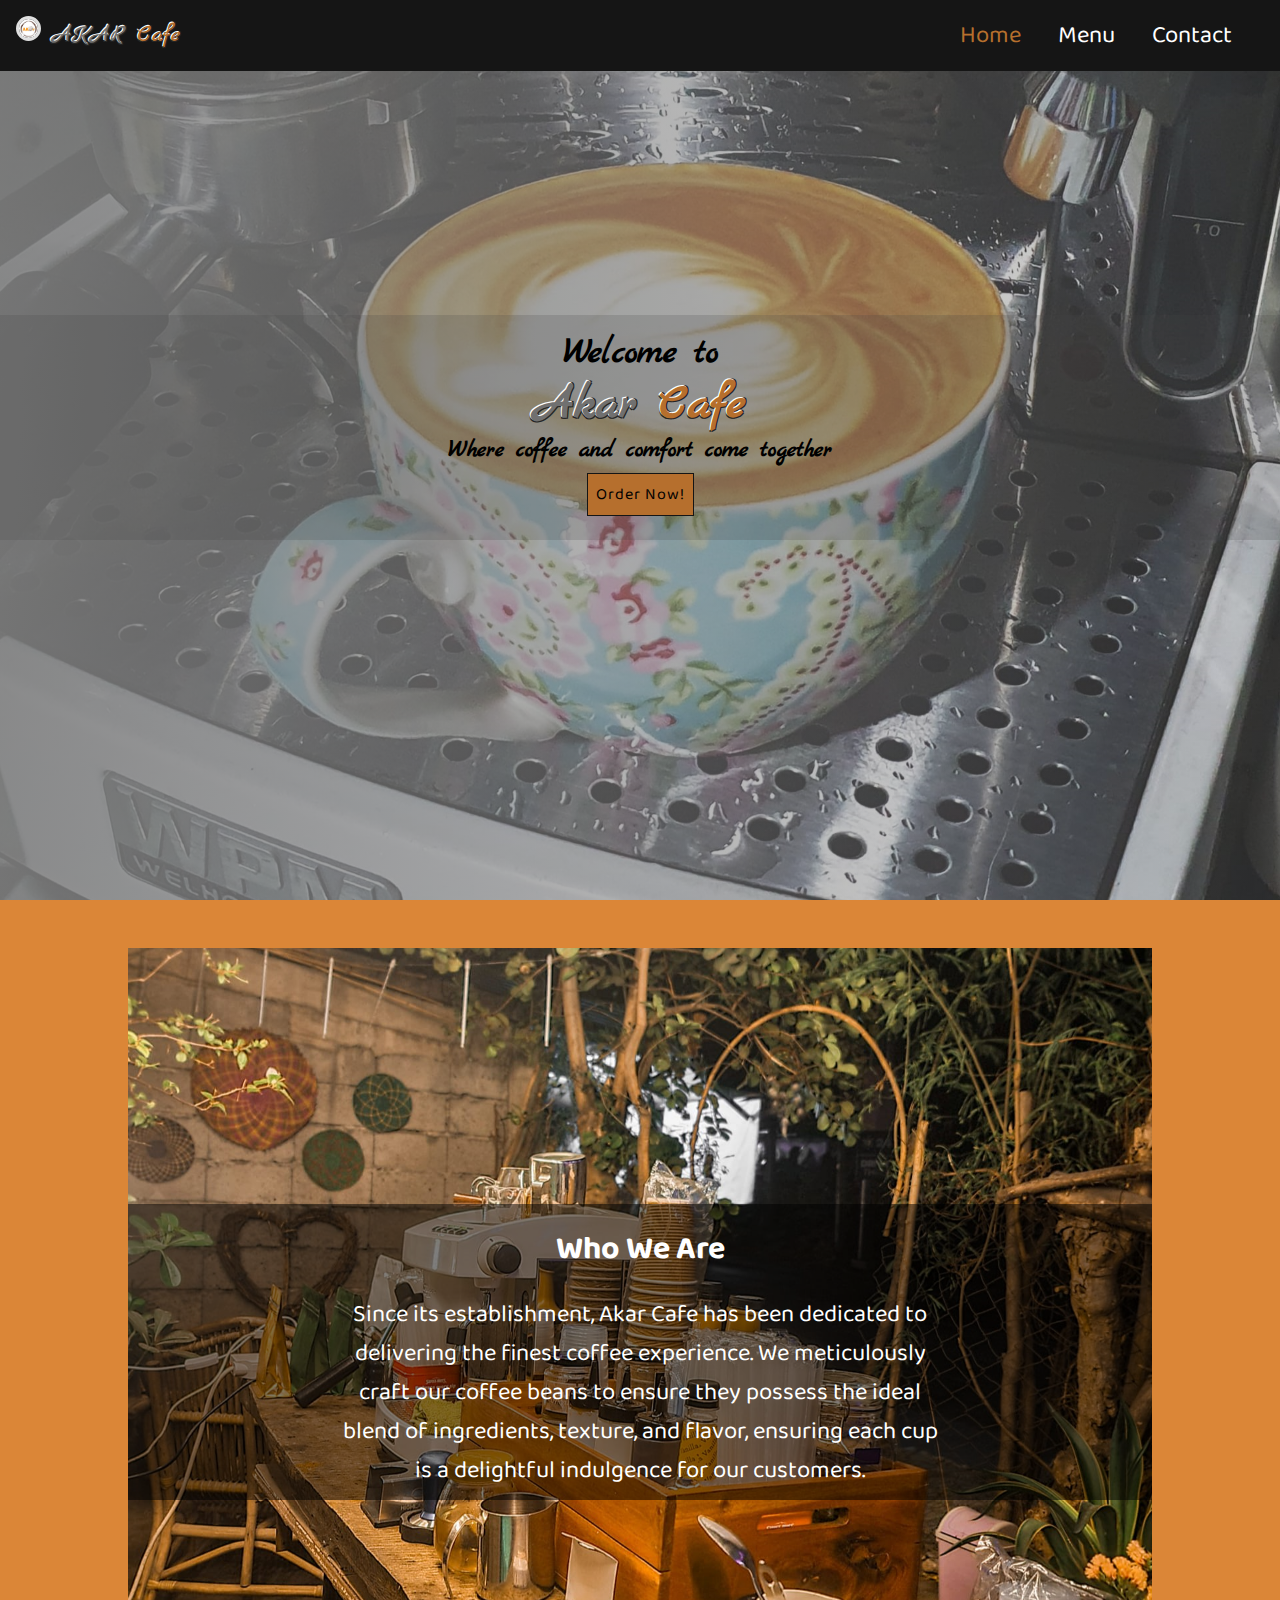
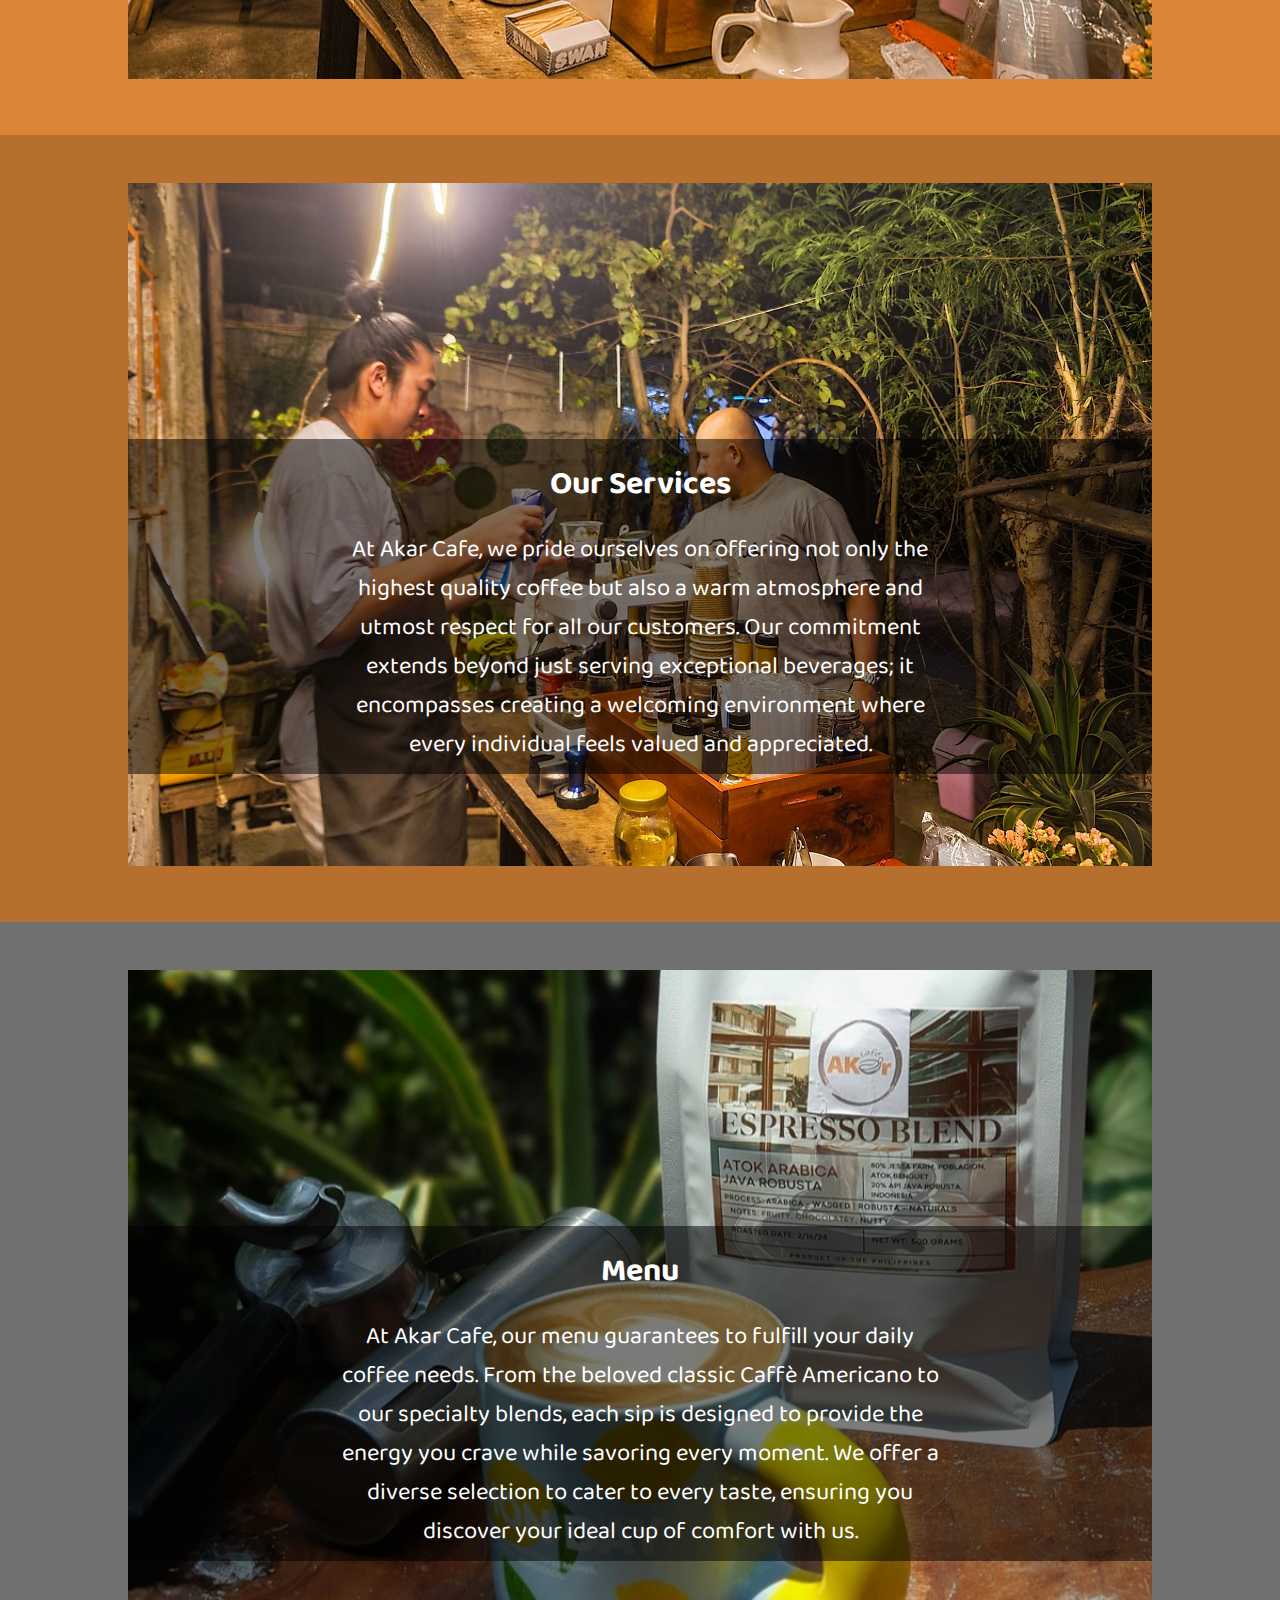
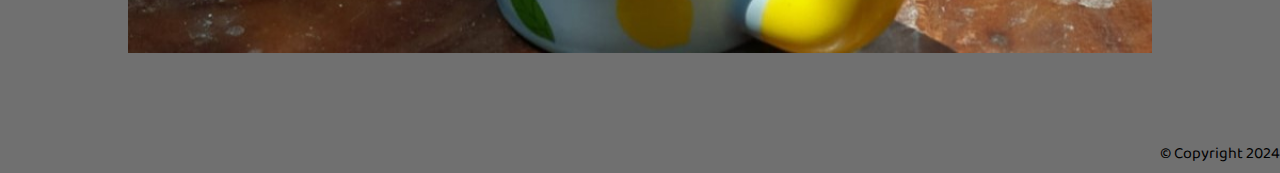
<file: AKARCAFE/index.html>
<!DOCTYPE html>
<html lang="en">
  <head>
    <meta charset="UTF-8" />
    <meta name="viewport" content="width=device-width, initial-scale=1.0" />
    <title>Akar Cafe - Home</title>
    <link rel="stylesheet" href="akar.css" />
    <link
      href="https://fonts.googleapis.com/css2?family=Baloo+2:wght@400;700&family=Marck+Script&display=swap"
      rel="stylesheet"
    />
    <link rel="icon" href="akar.css" />
  </head>
  <body>
    <header>
      <div class="second-header">
        <div class="menu-btn">
          <span class="menu-btn__burger"></span>
        </div>

        <nav class="nav">
          <ul class="menu-nav">
            <li class="menu-nav__item">
              <a href="akarcafe.html" class="logo menu-nav__link">
                <img src="img/akarlogo.jpg" />
                <span class="logo-first">AKAR</span>
                <span class="logo-last">Cafe</span>
              </a>
            </li>

            <li class="menu-nav__item active">
              <a href="akarcafe.html" class="menu-nav__link"> Home </a>
            </li>
            <li class="menu-nav__item">
              <a href="menu.html" class="menu-nav__link"> Menu </a>
            </li>

            <li class="menu-nav__item">
              <a href="contact.html" class="menu-nav__link"> Contact </a>
            </li>
          </ul>
        </nav>
      </div>
      
    </header>

    <main>
      <section class="home">
        <div class="pic-area">
          <div class="pic-area-text">
            <h2>Welcome to</h2>
            <h1 class="home__name">
              <span class="logo-first">Akar</span>
              <span class="logo-last">Cafe</span>
            </h1>
            <h3>Where coffee and comfort come together</h3>
            <a href="menu.html">
              <button class="btn-order">Order Now!</button>
            </a>
          </div>
        </div>
        <div class="main-area">
          <div class="section-area">
            <div class="section-A">
              <div class="box-text">
                <h1>Who We Are</h1>
                <p>
                    Since its establishment, Akar Cafe has been dedicated to delivering the finest coffee experience. We meticulously craft our coffee beans to ensure they possess the ideal blend of ingredients, texture, and flavor, ensuring each cup is a delightful indulgence for our customers.
                </p>
              </div>
              <div class="box-img">
                <img src="img/wwa.jpg" alt="Who We Are" />
              </div>
            </div>
          </div>
          <div class="section-area">
            <div class="section-B">
              <div class="box-text">
                <h1>Our Services</h1>
                <p>
                    At Akar Cafe, we pride ourselves on offering not only the highest quality coffee but also a warm atmosphere and utmost respect for all our customers. Our commitment extends beyond just serving exceptional beverages; it encompasses creating a welcoming environment where every individual feels valued and appreciated.
                </p>
              </div>
              <div class="box-img">
                <img src="img/service.jpg" alt="Services" />
              </div>
            </div>
          </div>
          <div class="section-area">
            <div class="section-C">
              <div class="box-text">
                <h1>Menu</h1>
                <p>
                    At Akar Cafe, our menu guarantees to fulfill your daily coffee needs. From the beloved classic Caffè Americano to our specialty blends, each sip is designed to provide the energy you crave while savoring every moment. We offer a diverse selection to cater to every taste, ensuring you discover your ideal cup of comfort with us.
                </p>
              </div>
              <div class="box-img">
                <img src="img/menu.jpg" alt="Menu" />
              </div>
            </div>
          </div>
        </div>
        <footer>
          <div class="icons">
            <a href="#!">
              <i class="fab fa-twitter"></i>
            </a>
            <a href="https://www.facebook.com/KikongKalikott">
              <i class="fab fa-facebook"></i>
            </a>
            <a href="#!">
              <i class="fab fa-instagram"></i>
            </a>
            <a href="#!">
              <i class="fab fa-snapchat-square"></i>
            </a>
          </div>
          <div class="copyright">&copy; Copyright 2024</div>
        </footer>
      </section>
    </main>
  </body>
</html>
</file>
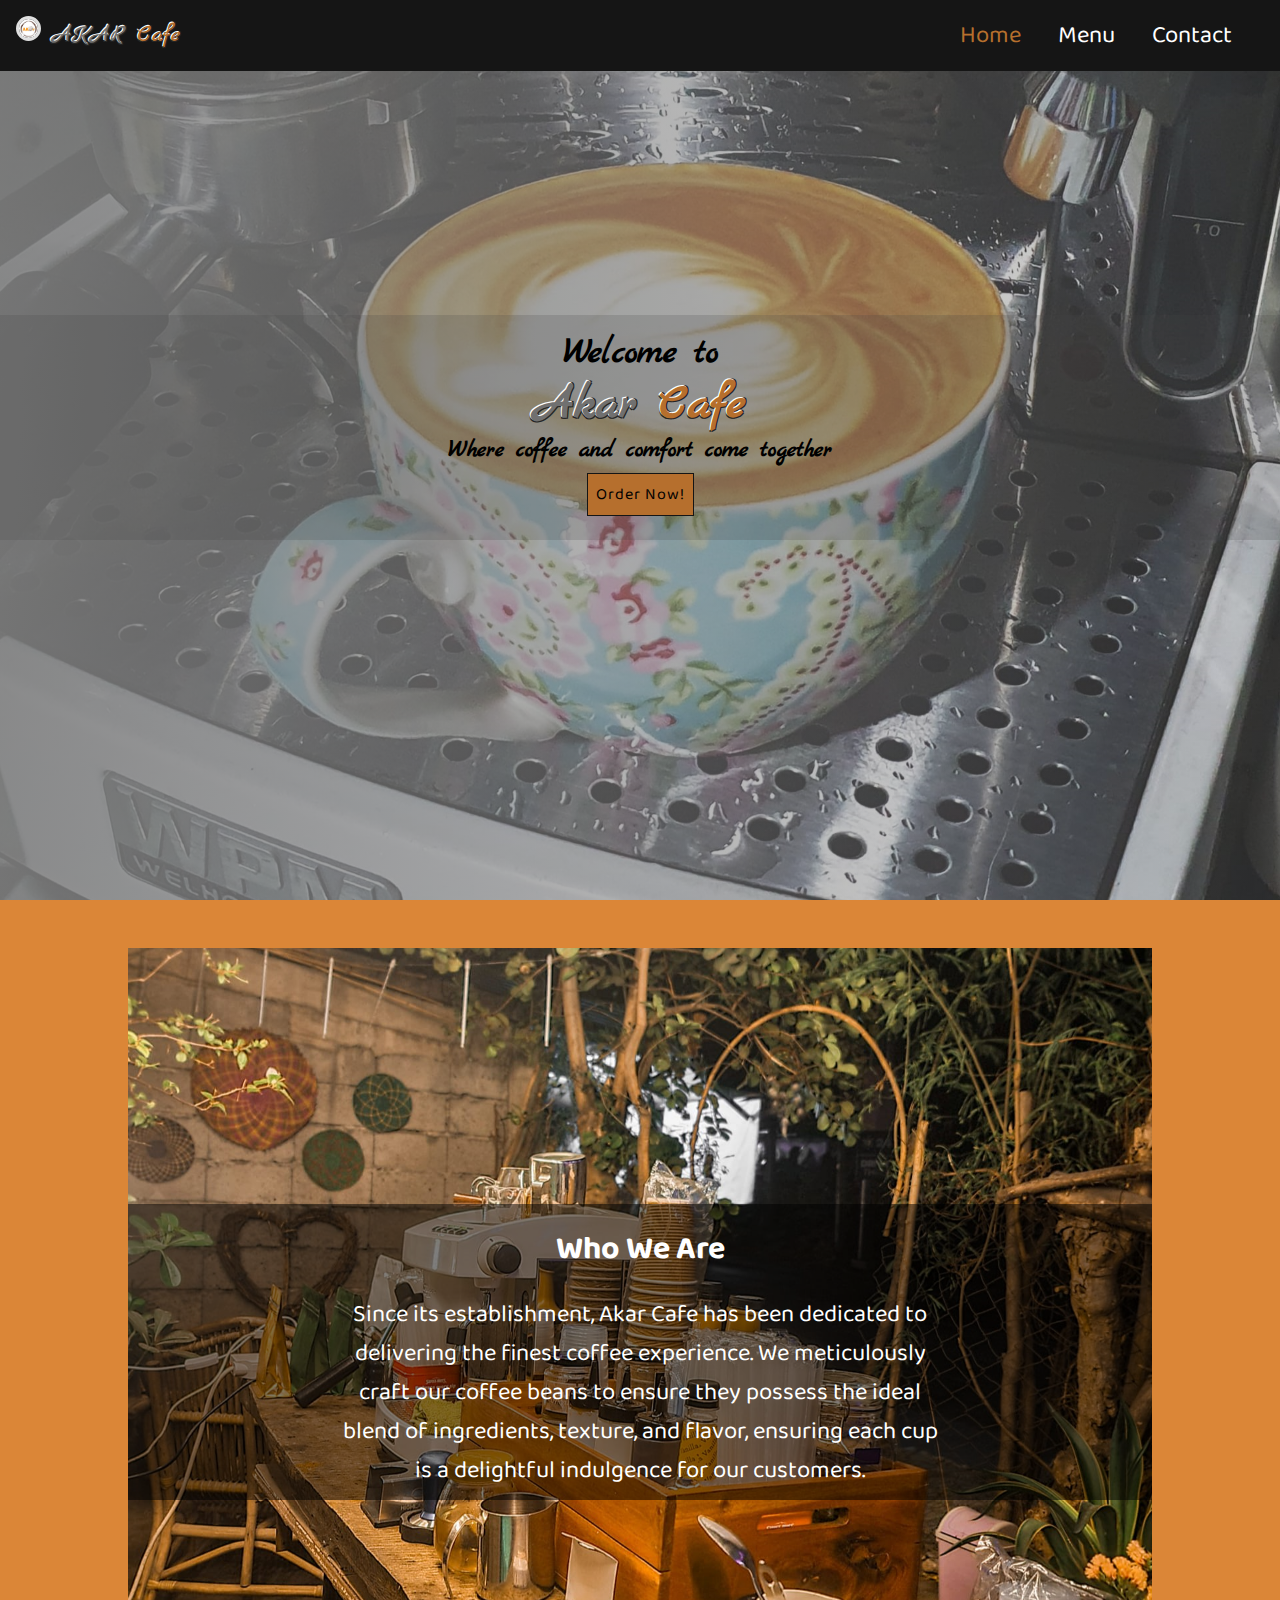
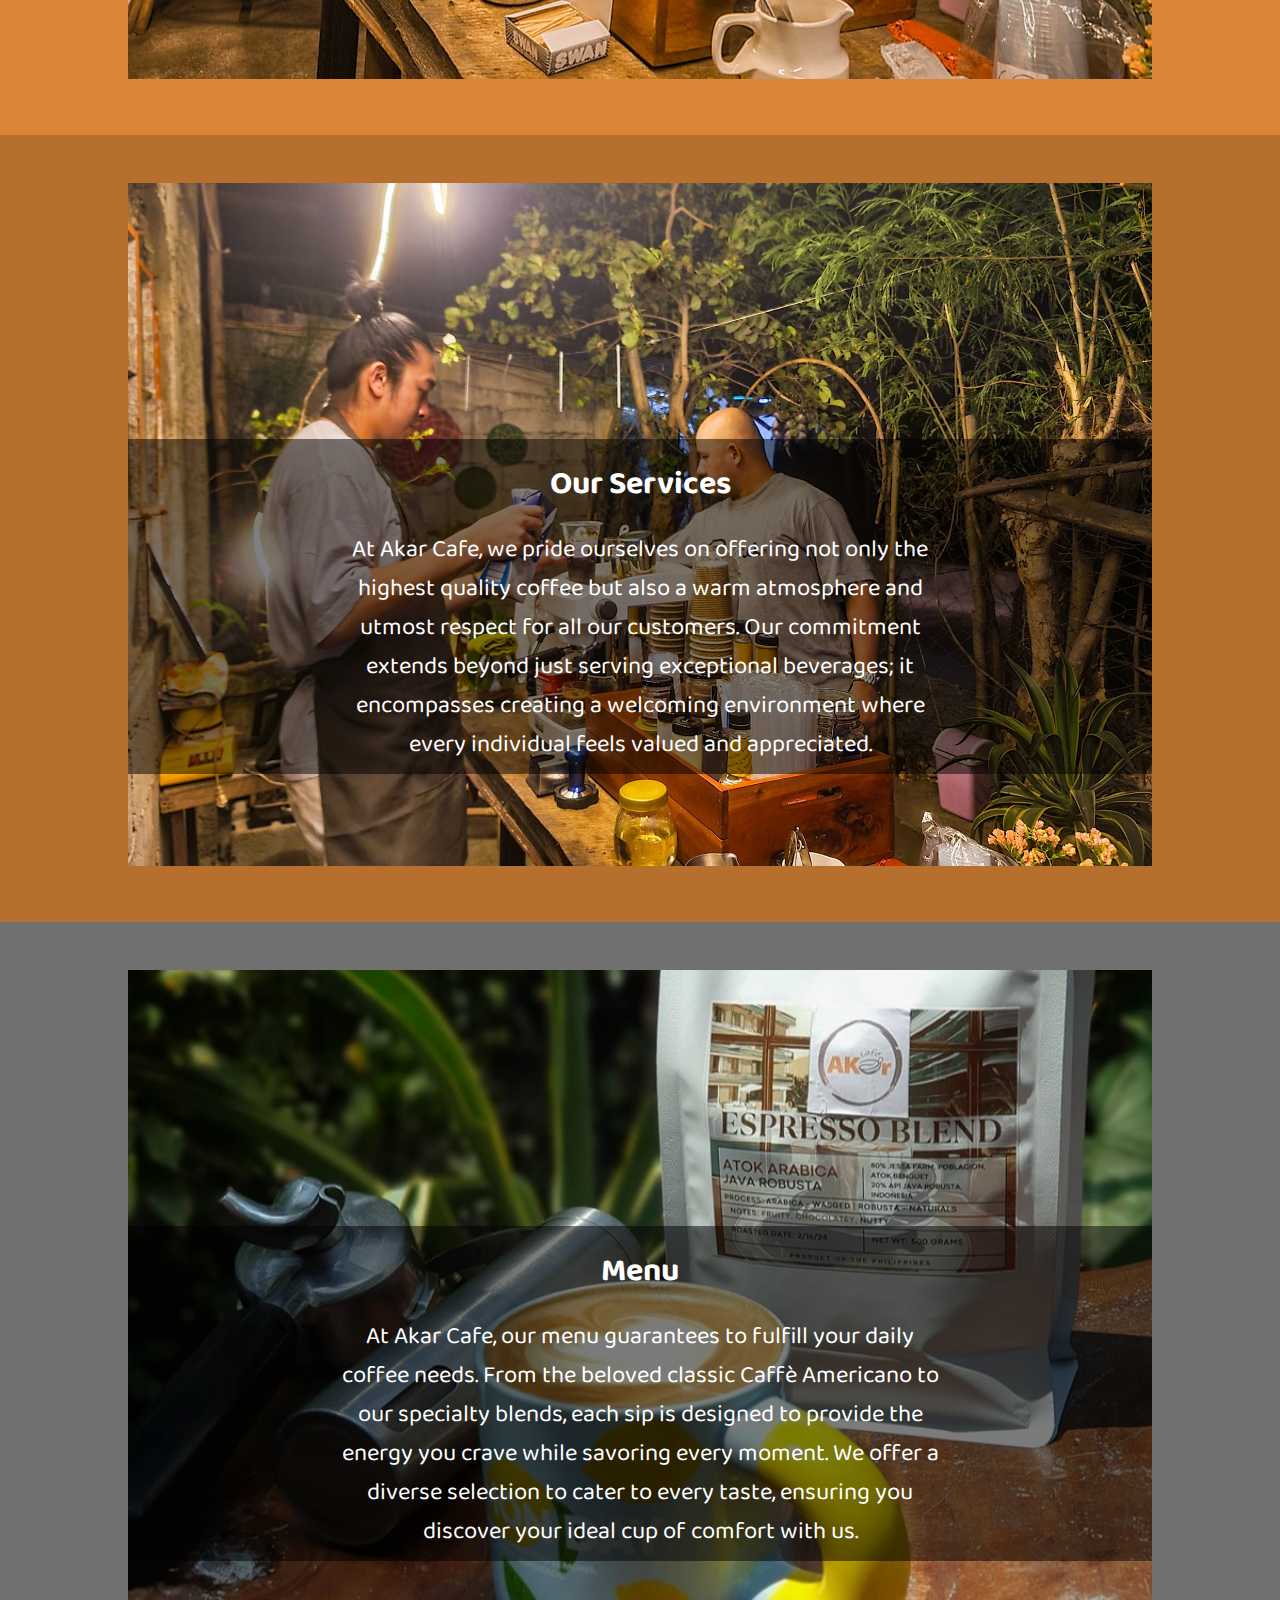
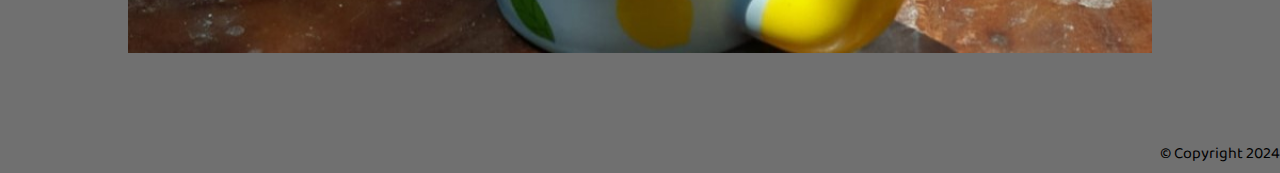
<file: AKARCAFE/akarcafe.html>
<!DOCTYPE html>
<html lang="en">
  <head>
    <meta charset="UTF-8" />
    <meta name="viewport" content="width=device-width, initial-scale=1.0" />
    <title>Akar Cafe - Home</title>
    <link rel="stylesheet" href="akar.css" />
    <link
      href="https://fonts.googleapis.com/css2?family=Baloo+2:wght@400;700&family=Marck+Script&display=swap"
      rel="stylesheet"
    />
    <link rel="icon" href="akar.css" />
  </head>
  <body>
    <header>
      <div class="second-header">
        <div class="menu-btn">
          <span class="menu-btn__burger"></span>
        </div>

        <nav class="nav">
          <ul class="menu-nav">
            <li class="menu-nav__item">
              <a href="akarcafe.html" class="logo menu-nav__link">
                <img src="img/akarlogo.jpg" />
                <span class="logo-first">AKAR</span>
                <span class="logo-last">Cafe</span>
              </a>
            </li>

            <li class="menu-nav__item active">
              <a href="akarcafe.html" class="menu-nav__link"> Home </a>
            </li>
            <li class="menu-nav__item">
              <a href="menu.html" class="menu-nav__link"> Menu </a>
            </li>

            <li class="menu-nav__item">
              <a href="contact.html" class="menu-nav__link"> Contact </a>
            </li>
          </ul>
        </nav>
      </div>
      
    </header>

    <main>
      <section class="home">
        <div class="pic-area">
          <div class="pic-area-text">
            <h2>Welcome to</h2>
            <h1 class="home__name">
              <span class="logo-first">Akar</span>
              <span class="logo-last">Cafe</span>
            </h1>
            <h3>Where coffee and comfort come together</h3>
            <a href="menu.html">
              <button class="btn-order">Order Now!</button>
            </a>
          </div>
        </div>
        <div class="main-area">
          <div class="section-area">
            <div class="section-A">
              <div class="box-text">
                <h1>Who We Are</h1>
                <p>
                    Since its establishment, Akar Cafe has been dedicated to delivering the finest coffee experience. We meticulously craft our coffee beans to ensure they possess the ideal blend of ingredients, texture, and flavor, ensuring each cup is a delightful indulgence for our customers.
                </p>
              </div>
              <div class="box-img">
                <img src="img/wwa.jpg" alt="Who We Are" />
              </div>
            </div>
          </div>
          <div class="section-area">
            <div class="section-B">
              <div class="box-text">
                <h1>Our Services</h1>
                <p>
                    At Akar Cafe, we pride ourselves on offering not only the highest quality coffee but also a warm atmosphere and utmost respect for all our customers. Our commitment extends beyond just serving exceptional beverages; it encompasses creating a welcoming environment where every individual feels valued and appreciated.
                </p>
              </div>
              <div class="box-img">
                <img src="img/service.jpg" alt="Services" />
              </div>
            </div>
          </div>
          <div class="section-area">
            <div class="section-C">
              <div class="box-text">
                <h1>Menu</h1>
                <p>
                    At Akar Cafe, our menu guarantees to fulfill your daily coffee needs. From the beloved classic Caffè Americano to our specialty blends, each sip is designed to provide the energy you crave while savoring every moment. We offer a diverse selection to cater to every taste, ensuring you discover your ideal cup of comfort with us.
                </p>
              </div>
              <div class="box-img">
                <img src="img/menu.jpg" alt="Menu" />
              </div>
            </div>
          </div>
        </div>
        <footer>
          <div class="icons">
            <a href="#!">
              <i class="fab fa-twitter"></i>
            </a>
            <a href="https://www.facebook.com/KikongKalikott">
              <i class="fab fa-facebook"></i>
            </a>
            <a href="#!">
              <i class="fab fa-instagram"></i>
            </a>
            <a href="#!">
              <i class="fab fa-snapchat-square"></i>
            </a>
          </div>
          <div class="copyright">&copy; Copyright 2024</div>
        </footer>
      </section>
    </main>
  </body>
</html>
</file>
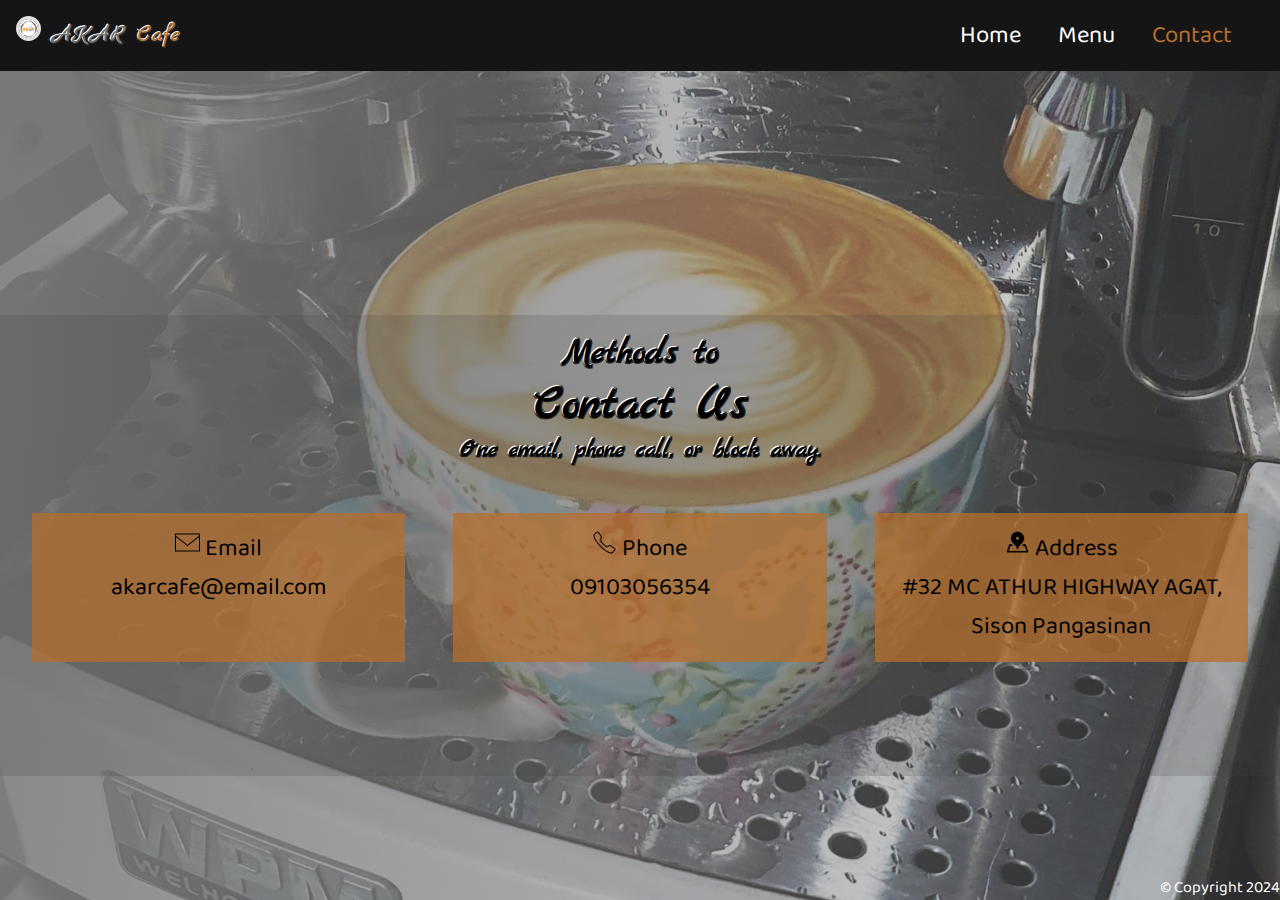
<file: AKARCAFE/contact.html>
<!DOCTYPE html>
<html lang="en">
  <head>
    <meta charset="UTF-8" />
    <meta name="viewport" content="width=device-width, initial-scale=1.0" />
    <title>Akar Cafe - Contact</title>
    <link rel="stylesheet" href="akar.css" />
    <link
      href="https://fonts.googleapis.com/css2?family=Baloo+2:wght@400;700&family=Marck+Script&display=swap"
      rel="stylesheet"
    />
    <link rel="icon" href="akar.css" />
  </head>

  <body>
    <header>
      <div class="second-header">
        <div class="menu-btn">
          <span class="menu-btn__burger"></span>
        </div>

        <nav class="nav">
          <ul class="menu-nav">
            <li class="menu-nav__item">
              <a href="index.html" class="logo menu-nav__link">
                <img src="img/akarlogo.jpg" />
                <span class="logo-first">AKAR</span>
                <span class="logo-last">Cafe</span>
              </a>

            <li class="menu-nav__item">
              <a href="index.html" class="menu-nav__link">
                Home
              </a>
            </li>
            <li class="menu-nav__item">
              <a href="menu.html" class="menu-nav__link">
                Menu
              </a>
            </li>
            <li class="menu-nav__item active">
              <a href="contact.html" class="menu-nav__link">
                Contact
              </a>
            </li>
        
          </ul>
        </nav>
      </div>
      
    </header>

    <main>
      <section class="contact">
        <div class="pic-area">
          <div class="pic-area-text">
            <h2>Methods to</h2>
            <h1 class="home__name">
              Contact Us
            </h1>
            <h3>One email, phone call, or block away.</h3>
            <div class="sections">
              <div class="sections-section">
                <i class="fas fa-envelope"></i> <img src="contacts/icons8-email-50.png" style="height: 25px; width: 25px;" alt=""> Email
                <p>akarcafe@email.com</p>
              </div>
              <div class="sections-section">
                <i class="fas fa-mobile-alt"></i><img src="contacts/icons8-phone-50.png" style="height: 25px; width: 25px;" alt=""> Phone
                <p>09103056354</p>
              </div>
              <div class="sections-section">
                <i class="fas fa-map-marker-alt"></i><img src="contacts/icons8-address-30.png" style="height: 25px; width: 25px;" alt=""> Address
                <p>#32 MC ATHUR HIGHWAY AGAT, Sison Pangasinan</p>
              </div>
            </div>
            <div class="icons">
              <a href="">
                <i class="fab fa-twitter"></i>
              </a>
              <a href="https://www.facebook.com/KikongKalikott">
                <i class="fab fa-facebook"></i>
              </a>
              <a href="#!">
                <i class="fab fa-instagram"></i>
              </a>
              <a href="#!">
                <i class="fab fa-snapchat-square"></i>
              </a>
            </div>
          </div>
          <div class="copyright">&copy; Copyright 2024</div>
        </div>
      </section>
    </main>

  </body>
</html>
</file>
<file: AKARCAFE/akar.css>
* {
    box-sizing: border-box;
    padding: 0;
    margin: 0
}

.menu {
    background-color: #b66f2d;
    font-family: "Baloo 2", cursive
}

.menu .pic-area {
    height: 75vh;
    padding-top: 35vh;
    overflow: hidden;
    align-items: center;
    text-align: center;
    background: linear-gradient(to right, rgba(128,128,128,0.9), rgba(128,128,128,0.3)),url("img/bg1.jpg") center top no-repeat;
    background-size: cover
}

.menu .pic-area h1,.menu .pic-area h2,.menu .pic-area h3 {
    font-weight: 400
}

.menu .pic-area h1 {
    text-shadow: -1px -1px 0 #fff,1px -1px 0 #252525,-1px 1px 0 #252525,1px 1px 0 #252525;
    font-size: 48px
}

.menu .pic-area h2 {
    text-shadow: -1px -1px 0 #fff,1px -1px 0 #252525,-1px 1px 0 #252525,1px 1px 0 #252525;
    font-size: 36px
}

.menu .pic-area h3 {
    text-shadow: -1px -1px 0 #fff,1px -1px 0 #252525,-1px 1px 0 #252525,1px 1px 0 #252525;
    font-size: 30px
}

.menu .pic-area .pic-area-text {
    padding: 1rem;
    background: rgba(71,71,71,0.2)
}

.menu .flex {
    background-color: #db8637;
    margin: 1rem auto;
    padding: 1.5rem;
    max-width: 1170px;
    display: grid;
    grid-template-columns: repeat(auto-fit, minmax(260px, 1fr));
    grid-column-gap: 1.5rem;
    grid-row-gap: 1.5rem
}

.menu .flex .box {
    position: relative;
    text-align: center
}

.menu .flex .box .box__btns {
    position: absolute;
    top: 0;
    height: 100%;
    width: 100%;
    z-index: 1;
    display: grid;
    align-items: center;
    text-align: center
}

.menu .flex .box .box__btn {
    cursor: pointer;
    font-family: "Baloo 2", cursive;
    text-decoration: none;
    outline: none;
    padding: 0.5rem;
    margin: 0 3rem;
    font-size: 1rem;
    letter-spacing: 1px;
    background: #b66f2d;
    border: 1px solid #151515;
    color: #151515;
    opacity: 0;
    transition: all 0.5s ease-in-out
}

.menu .flex .box .box__btn:hover {
    background: #db8637
}

.menu .flex .box .img-container {
    position: relative;
    border-bottom: 5px solid #b66f2d;
    overflow: hidden
}

.menu .flex .box .img-container img {
    width: 100%;
    height: 100%;
    border-radius: 45%;
}

.menu .flex .box .img-container::after {
    content: "";
    position: absolute;
    top: 100%;
    left: 0;
    height: 100%;
    width: 100%;
    background: #707070;
    opacity: 0;
    transition: all 0.5s ease-in-out
}

.menu .flex .box .img-container:hover::after {
    top: 0;
    opacity: 0.5
}

.menu .flex .box .img-container:hover .box__btn {
    opacity: 1
}

.home {
    font-family: "Baloo 2", cursive
}

.home .pic-area {
    height: 100vh;
    padding-top: 35vh;
    overflow: hidden;
    align-items: center;
    text-align: center;
    background: linear-gradient(to right, rgba(128,128,128,0.9), rgba(128,128,128,0.3)),url("img/bg1.jpg") center top no-repeat;
    background-size: cover;
    font-family: "Marck Script", cursive
}

.home .pic-area h1,.home .pic-area h2,.home .pic-area h3 {
    font-weight: 800
}

.home .pic-area h1 {
    font-size: 48px
}

.home .pic-area h2 {
    font-size: 36px
}

.home .pic-area h3 {
    font-size: 24px
}

.home .pic-area .pic-area-text {
    padding: 1rem;
    background: rgba(71,71,71,0.2)
}

.home .pic-area .btn-order {
    cursor: pointer;
    font-family: "Baloo 2", cursive;
    text-decoration: none;
    outline: none;
    padding: 0.5rem;
    margin: 0.5rem;
    font-size: 1rem;
    letter-spacing: 1px;
    background: #b66f2d;
    border: 1px solid #151515;
    transition: all 0.5s ease-in-out
}

.home .pic-area .btn-order:hover {
    background: #db8637
}

.home .main-area h1 {
    font-size: 2rem;
    text-align: center;
    margin: 20px
}

.home .main-area p {
    font-size: 1.5rem;
    align-items: center;
    text-align: center;
    margin: 10px 20%
}

.home .main-area .section-area .section-A {
    padding: 3rem 0;
    color: white;
    background: #db8637
}

.home .main-area .section-area .section-B {
    padding: 3rem 0;
    color: white;
    background: #b66f2d
}

.home .main-area .section-area .section-C {
    padding: 3rem 0;
    color: white;
    background: #707070
}

.home .main-area .section-area .box-img img {
    padding: 0 10%;
    width: 100%;
    height: auto
}

.home .main-area .section-area .box-text {
    position: absolute;
    margin: 20% 10% 0 10%;
    background: rgba(0,0,0,0.5)
}

.home footer {
    background-color: #707070
}

.services {
    font-family: "Baloo 2", cursive
}

.services .pic-area {
    height: 100vh;
    padding-top: 35vh;
    overflow: hidden;
    align-items: center;
    text-align: center;
    background: linear-gradient(to right, rgba(128,128,128,0.9), rgba(128,128,128,0.3)),url("../img/services-bg.jpg") center top no-repeat;
    background-size: cover;
    font-family: "Marck Script", cursive
}

.services .pic-area h1,.services .pic-area h2,.services .pic-area h3 {
    font-weight: 800;
    text-shadow: -1px -1px 0 #fff,1px -1px 0 #252525,-1px 1px 0 #252525,1px 1px 0 #252525
}

.services .pic-area h1 {
    font-size: 48px
}

.services .pic-area h2 {
    font-size: 36px
}

.services .pic-area h3 {
    font-size: 24px
}

.services .pic-area .pic-area-text {
    padding: 1rem;
    background: white
}

.services .main-area h1 {
    font-size: 2rem;
    text-align: center;
    margin: 20px
}

.services .main-area p {
    font-size: 1.5rem;
    align-items: center;
    text-align: center;
    margin: 10px 20%
}

.services .main-area .section-area .section-A {
    padding: 3rem 0;
    color: white;
    background: #db8637
}

.services .main-area .section-area .section-B {
    padding: 3rem 0;
    color: white;
    background: #b66f2d
}

.services .main-area .section-area .section-C {
    padding: 3rem 0;
    color: white;
    background: #707070
}

.services .main-area .section-area .box-img img {
    padding: 0 10%;
    width: 100%;
    height: auto
}

.services .main-area .section-area .box-text {
    position: absolute;
    margin: 10% 10% 0 10%;
    background: rgba(0,0,0,0.5)
}

.services footer {
    background-color: #707070
}

.contact {
    font-family: "Baloo 2", cursive
}

.contact .pic-area {
    height: 100vh;
    padding-top: 35vh;
    overflow: hidden;
    align-items: center;
    text-align: center;
    background: linear-gradient(to right, rgba(128,128,128,0.9), rgba(128,128,128,0.3)),url("img/bg1.jpg") center top no-repeat;
    background-size: cover;
    font-family: "Marck Script", cursive;
    transition: all 0.5s ease-in-out
}

.contact .pic-area h1,.contact .pic-area h2,.contact .pic-area h3 {
    font-weight: 800;
    text-shadow: -1px -1px 0 #fff,1px -1px 0 #252525,-1px 1px 0 #252525,1px 1px 0 #252525
}

.contact .pic-area h1 {
    font-size: 48px
}

.contact .pic-area h2 {
    font-size: 36px
}

.contact .pic-area h3 {
    font-size: 24px
}

.contact .pic-area .pic-area-text {
    padding: 1rem;
    background: rgba(71,71,71,0.2)
}

.contact .pic-area .sections {
    font-family: "Baloo 2", cursive;
    display: grid;
    padding: 2rem 0;
    grid-template-columns: repeat(3, 1fr);
    grid-gap: 1rem;
    font-size: 1.5rem
}

.contact .pic-area .sections-section {
    background-color: rgba(182,111,45,0.75);
    padding: 1rem;
    margin: 1rem
}

.contact .pic-area .icons {
    font-size: 2.5rem
}

.contact .pic-area .icons a {
    color: #151515;
    outline: none;
    text-decoration: none;
    margin: 0.5rem;
    transition: all 0.5s ease-in-out
}

.contact .pic-area .icons a:hover {
    color: #b66f2d
}

.contact .pic-area .copyright {
    position: absolute;
    bottom: 0;
    right: 0;
    font-family: "Baloo 2", cursive;
    color: white
}


@media screen and (min-width: 768px) {
    .no-scroll {
        overflow:auto
    }

    .menu-btn {
        visibility: hidden
    }

    .second-header {
        position: fixed;
        z-index: 2;
        width: 100%;
        padding: 1rem;
        background: #151515;
        transition: all 0.5s ease-in-out
    }

    .nav {
        visibility: visible
    }

    .nav .menu-nav {
        display: block;
        transform: translateY(0);
        height: 100%;
        text-align: right
    }

    .nav .menu-nav__item {
        display: inline
    }

    .nav .menu-nav__link {
        font-size: 1.5rem
    }

    .nav .logo {
        font-family: "Marck Script", cursive;
        float: left;
        font-size: 1.5rem;
        color: #e0e0e0
    }


    .nav #slash {
        color: white;
        font-size: 1rem;
        margin: 0 0.5rem
    }

    .nav ul li {
        display: inline;
        font-family: "Baloo 2", cursive
    }

    .nav a {
        outline: none;
        color: white;
        font-size: 1.5rem;
        margin-right: 2rem;
        text-decoration: none;
        transition: all 0.5s ease-in-out
    }

    .nav a:hover {
        color: #b66f2d
    }

    .cart,.one__view,.two__view,.three__view,.four__view,.five__view,.six__view,.seven__view,.eight__view,.nine__view,.ten__view,.eleven__view,.twelve__view {
        width: 30vw;
        min-width: 450px
    }
}

@media screen and (max-width: 768px) {
    .no-scroll {
        overflow:hidden
    }

    .menu-btn {
        text-align: left;
        position: fixed;
        z-index: 3;
        right: 1rem;
        top: 1rem;
        height: 20px;
        width: 28px;
        cursor: pointer;
        transition: all 0.5s ease-in-out
    }

    .menu-btn__burger {
        position: absolute;
        right: 0;
        top: 0.5rem;
        width: 28px;
        height: 3px;
        background: #e0e0e0;
        transition: all 0.5s ease-in-out
    }

    .menu-btn__burger::before {
        content: "";
        position: absolute;
        top: -8px;
        width: 28px;
        height: 3px;
        background: #e0e0e0;
        transition: all 0.5s ease-in-out
    }

    .menu-btn__burger::after {
        content: "";
        position: absolute;
        top: 8px;
        width: 28px;
        height: 3px;
        background: #e0e0e0;
        transition: all 0.5s ease-in-out
    }

    .menu-btn__burger.open {
        transform: rotate(720deg);
        background: transparent
    }

    .menu-btn__burger.open::before {
        transform: rotate(45deg) translate(5px, 8px)
    }

    .menu-btn__burger.open::after {
        width: 28px;
        transform: rotate(-45deg) translate(3px, -7px)
    }

    .nav {
        z-index: 2;
        position: fixed;
        top: 0;
        left: 0;
        width: 100vw;
        opacity: 0.98;
        visibility: hidden
    }

    .nav br {
        display: none
    }

    .nav ul li {
        display: inline;
        font-family: "Baloo 2", cursive
    }

    .nav a {
        outline: none;
        color: white;
        font-size: 1.5rem;
        text-decoration: none;
        transition: all 0.5s ease-in-out
    }

    .nav a:hover {
        color: #b66f2d
    }

    .nav.open {
        visibility: visible
    }

    .nav .menu-nav {
        display: flex;
        flex-flow: column wrap;
        align-items: center;
        justify-content: center;
        height: 100vh;
        overflow: hidden;
        background: white;
        list-style-type: none;
        padding-right: 1rem;
        transform: translateY(-100%);
        transition: all 0.5s ease-in-out
    }

    .nav .menu-nav.open {
        transform: translateY(0)
    }

    .nav .menu-nav__item {
        transform: translateX(100vw);
        transition: all 0.5s ease-in-out
    }

    .nav .menu-nav__item.open {
        transform: translateX(0)
    }

    .nav .menu-nav__item.active>a {
        color: #b66f2d
    }

    .nav .menu-nav__link {
        display: inline-block;
        text-transform: uppercase;
        padding: 0.5rem 0;
        font-weight: 300;
        transition: all 0.5s ease-in-out
    }

    .nav .menu-nav__link:hover {
        color: #b66f2d
    }

    .nav .logo {
        font-family: "Marck Script", cursive;
        font-size: 2rem;
        color: #e0e0e0;
        text-transform: none
    }


    .nav #slash {
        color: white;
        margin: 0 0.5rem
    }

    .menu-nav__item:nth-child(1) {
        transition-delay: .25s
    }

    .menu-nav__item:nth-child(2) {
        transition-delay: .35s
    }

    .menu-nav__item:nth-child(3) {
        transition-delay: .45s
    }

    .menu-nav__item:nth-child(4) {
        transition-delay: .55s
    }

    .menu-nav__item:nth-child(5) {
        transition-delay: .65s
    }

    .menu-nav__item:nth-child(6) {
        transition-delay: .75s
    }

    .menu-nav__item:nth-child(7) {
        transition-delay: .85s
    }

    .menu-nav__item:nth-child(8) {
        transition-delay: .95s
    }



    .contact .pic-area {
        padding-top: 20vh
    }

    .contact .pic-area .sections {
        grid-template-columns: 1fr
    }

    .contact .pic-area .sections-section {
        font-size: 1rem;
        padding: 0;
        margin: 0
    }

    .contact .pic-area .icons {
        font-size: 1.5rem;
        display: inline;
        padding: 0;
        margin: 0
    }

    .contact .pic-area .icons a {
        color: #151515;
        outline: none;
        text-decoration: none;
        margin: 0.5rem;
        transition: all 0.5s ease-in-out
    }

    .contact .pic-area .icons a:hover {
        color: #b66f2d
    }

    .contact .pic-area .copyright {
        font-size: 0.75rem
    }

    .home .pic-area,.menu .pic-area,.services .pic-area {
        padding-top: 20vh
    }

    .contact .pic-area {
        padding-top: 10vh
    }

}

@media screen and (max-width: 1024px) {
    .home .main-area h1 {
        font-size:1rem;
        margin: 20px
    }

    .home .main-area p {
        font-size: 0.7rem;
        margin: 10px 20%
    }

    .home .main-area .section-area .box-text {
        position: static;
        margin: 0
    }

    .services .main-area h1 {
        font-size: 1rem;
        margin: 20px
    }

    .services .main-area p {
        font-size: 0.7rem;
        margin: 10px 20%
    }

    .services .main-area .section-area .box-text {
        position: static;
        margin: 0
    }
}

html {
    transition: all 0.5s ease-in-out
}

header .nav img {
    background: #e0e0e0;
    width: 25px;
    height: 25px;
    padding: 0;
    margin: 0;
    border: 3px solid #e0e0e0
}

header .nav .menu-nav__item.active>a {
    color: #b66f2d
}


header .span-primary {
    color: #b66f2d
}

header .transparentBcg {
    visibility: visible
}

header .showcart {
    transform: translateX(0)
}

header .item-display {
    color: #151515
}

header .total {
    font-size: 1.5rem
}

header .one1-cart-item,header .two2-cart-item,header .three3-cart-item,header .four4-cart-item,header .five5-cart-item,header .six6-cart-item,header .seven7-cart-item,header .eight8-cart-item,header .nine9-cart-item,header .ten10-cart-item,header .eleven11-cart-item,header .twelve12-cart-item {
    display: grid;
    align-items: center;
    grid-template-columns: auto 1fr auto;
    grid-column-gap: 1.5rem;
    margin: 1.5rem 0;
    text-align: left;
    color: #e0e0e0
}

header .one1-cart-item img,header .two2-cart-item img,header .three3-cart-item img,header .four4-cart-item img,header .five5-cart-item img,header .six6-cart-item img,header .seven7-cart-item img,header .eight8-cart-item img,header .nine9-cart-item img,header .ten10-cart-item img,header .eleven11-cart-item img,header .twelve12-cart-item img {
    width: 125px;
    height: 125px;
    border-radius: 4rem;
    padding: 0;
    margin: 5%;
    border: 5px solid #b66f2d
}

header .one1-cart-item h3,header .two2-cart-item h3,header .three3-cart-item h3,header .four4-cart-item h3,header .five5-cart-item h3,header .six6-cart-item h3,header .seven7-cart-item h3,header .eight8-cart-item h3,header .nine9-cart-item h3,header .ten10-cart-item h3,header .eleven11-cart-item h3,header .twelve12-cart-item h3 {
    font-size: 1.25rem
}

header .one1-cart-item h4,header .two2-cart-item h4,header .three3-cart-item h4,header .four4-cart-item h4,header .five5-cart-item h4,header .six6-cart-item h4,header .seven7-cart-item h4,header .eight8-cart-item h4,header .nine9-cart-item h4,header .ten10-cart-item h4,header .eleven11-cart-item h4,header .twelve12-cart-item h4 {
    font-size: 1.125rem;
    margin: 0.25rem 0
}

header .one1-cart-item .item-amount1,header .one1-cart-item .item-amount2,header .one1-cart-item .item-amount3,header .one1-cart-item .item-amount4,header .one1-cart-item .item-amount5,header .one1-cart-item .item-amount6,header .one1-cart-item .item-amount7,header .one1-cart-item .item-amount8,header .one1-cart-item .item-amount9,header .one1-cart-item .item-amount10,header .one1-cart-item .item-amount11,header .one1-cart-item .item-amount12,header .two2-cart-item .item-amount1,header .two2-cart-item .item-amount2,header .two2-cart-item .item-amount3,header .two2-cart-item .item-amount4,header .two2-cart-item .item-amount5,header .two2-cart-item .item-amount6,header .two2-cart-item .item-amount7,header .two2-cart-item .item-amount8,header .two2-cart-item .item-amount9,header .two2-cart-item .item-amount10,header .two2-cart-item .item-amount11,header .two2-cart-item .item-amount12,header .three3-cart-item .item-amount1,header .three3-cart-item .item-amount2,header .three3-cart-item .item-amount3,header .three3-cart-item .item-amount4,header .three3-cart-item .item-amount5,header .three3-cart-item .item-amount6,header .three3-cart-item .item-amount7,header .three3-cart-item .item-amount8,header .three3-cart-item .item-amount9,header .three3-cart-item .item-amount10,header .three3-cart-item .item-amount11,header .three3-cart-item .item-amount12,header .four4-cart-item .item-amount1,header .four4-cart-item .item-amount2,header .four4-cart-item .item-amount3,header .four4-cart-item .item-amount4,header .four4-cart-item .item-amount5,header .four4-cart-item .item-amount6,header .four4-cart-item .item-amount7,header .four4-cart-item .item-amount8,header .four4-cart-item .item-amount9,header .four4-cart-item .item-amount10,header .four4-cart-item .item-amount11,header .four4-cart-item .item-amount12,header .five5-cart-item .item-amount1,header .five5-cart-item .item-amount2,header .five5-cart-item .item-amount3,header .five5-cart-item .item-amount4,header .five5-cart-item .item-amount5,header .five5-cart-item .item-amount6,header .five5-cart-item .item-amount7,header .five5-cart-item .item-amount8,header .five5-cart-item .item-amount9,header .five5-cart-item .item-amount10,header .five5-cart-item .item-amount11,header .five5-cart-item .item-amount12,header .six6-cart-item .item-amount1,header .six6-cart-item .item-amount2,header .six6-cart-item .item-amount3,header .six6-cart-item .item-amount4,header .six6-cart-item .item-amount5,header .six6-cart-item .item-amount6,header .six6-cart-item .item-amount7,header .six6-cart-item .item-amount8,header .six6-cart-item .item-amount9,header .six6-cart-item .item-amount10,header .six6-cart-item .item-amount11,header .six6-cart-item .item-amount12,header .seven7-cart-item .item-amount1,header .seven7-cart-item .item-amount2,header .seven7-cart-item .item-amount3,header .seven7-cart-item .item-amount4,header .seven7-cart-item .item-amount5,header .seven7-cart-item .item-amount6,header .seven7-cart-item .item-amount7,header .seven7-cart-item .item-amount8,header .seven7-cart-item .item-amount9,header .seven7-cart-item .item-amount10,header .seven7-cart-item .item-amount11,header .seven7-cart-item .item-amount12,header .eight8-cart-item .item-amount1,header .eight8-cart-item .item-amount2,header .eight8-cart-item .item-amount3,header .eight8-cart-item .item-amount4,header .eight8-cart-item .item-amount5,header .eight8-cart-item .item-amount6,header .eight8-cart-item .item-amount7,header .eight8-cart-item .item-amount8,header .eight8-cart-item .item-amount9,header .eight8-cart-item .item-amount10,header .eight8-cart-item .item-amount11,header .eight8-cart-item .item-amount12,header .nine9-cart-item .item-amount1,header .nine9-cart-item .item-amount2,header .nine9-cart-item .item-amount3,header .nine9-cart-item .item-amount4,header .nine9-cart-item .item-amount5,header .nine9-cart-item .item-amount6,header .nine9-cart-item .item-amount7,header .nine9-cart-item .item-amount8,header .nine9-cart-item .item-amount9,header .nine9-cart-item .item-amount10,header .nine9-cart-item .item-amount11,header .nine9-cart-item .item-amount12,header .ten10-cart-item .item-amount1,header .ten10-cart-item .item-amount2,header .ten10-cart-item .item-amount3,header .ten10-cart-item .item-amount4,header .ten10-cart-item .item-amount5,header .ten10-cart-item .item-amount6,header .ten10-cart-item .item-amount7,header .ten10-cart-item .item-amount8,header .ten10-cart-item .item-amount9,header .ten10-cart-item .item-amount10,header .ten10-cart-item .item-amount11,header .ten10-cart-item .item-amount12,header .eleven11-cart-item .item-amount1,header .eleven11-cart-item .item-amount2,header .eleven11-cart-item .item-amount3,header .eleven11-cart-item .item-amount4,header .eleven11-cart-item .item-amount5,header .eleven11-cart-item .item-amount6,header .eleven11-cart-item .item-amount7,header .eleven11-cart-item .item-amount8,header .eleven11-cart-item .item-amount9,header .eleven11-cart-item .item-amount10,header .eleven11-cart-item .item-amount11,header .eleven11-cart-item .item-amount12,header .twelve12-cart-item .item-amount1,header .twelve12-cart-item .item-amount2,header .twelve12-cart-item .item-amount3,header .twelve12-cart-item .item-amount4,header .twelve12-cart-item .item-amount5,header .twelve12-cart-item .item-amount6,header .twelve12-cart-item .item-amount7,header .twelve12-cart-item .item-amount8,header .twelve12-cart-item .item-amount9,header .twelve12-cart-item .item-amount10,header .twelve12-cart-item .item-amount11,header .twelve12-cart-item .item-amount12 {
    text-align: center
}

header .one1-cart-item .remove-item-1,header .one1-cart-item .remove-item-2,header .one1-cart-item .remove-item-3,header .one1-cart-item .remove-item-4,header .one1-cart-item .remove-item-5,header .one1-cart-item .remove-item-6,header .one1-cart-item .remove-item-7,header .one1-cart-item .remove-item-8,header .one1-cart-item .remove-item-9,header .one1-cart-item .remove-item-10,header .one1-cart-item .remove-item-11,header .one1-cart-item .remove-item-12,header .two2-cart-item .remove-item-1,header .two2-cart-item .remove-item-2,header .two2-cart-item .remove-item-3,header .two2-cart-item .remove-item-4,header .two2-cart-item .remove-item-5,header .two2-cart-item .remove-item-6,header .two2-cart-item .remove-item-7,header .two2-cart-item .remove-item-8,header .two2-cart-item .remove-item-9,header .two2-cart-item .remove-item-10,header .two2-cart-item .remove-item-11,header .two2-cart-item .remove-item-12,header .three3-cart-item .remove-item-1,header .three3-cart-item .remove-item-2,header .three3-cart-item .remove-item-3,header .three3-cart-item .remove-item-4,header .three3-cart-item .remove-item-5,header .three3-cart-item .remove-item-6,header .three3-cart-item .remove-item-7,header .three3-cart-item .remove-item-8,header .three3-cart-item .remove-item-9,header .three3-cart-item .remove-item-10,header .three3-cart-item .remove-item-11,header .three3-cart-item .remove-item-12,header .four4-cart-item .remove-item-1,header .four4-cart-item .remove-item-2,header .four4-cart-item .remove-item-3,header .four4-cart-item .remove-item-4,header .four4-cart-item .remove-item-5,header .four4-cart-item .remove-item-6,header .four4-cart-item .remove-item-7,header .four4-cart-item .remove-item-8,header .four4-cart-item .remove-item-9,header .four4-cart-item .remove-item-10,header .four4-cart-item .remove-item-11,header .four4-cart-item .remove-item-12,header .five5-cart-item .remove-item-1,header .five5-cart-item .remove-item-2,header .five5-cart-item .remove-item-3,header .five5-cart-item .remove-item-4,header .five5-cart-item .remove-item-5,header .five5-cart-item .remove-item-6,header .five5-cart-item .remove-item-7,header .five5-cart-item .remove-item-8,header .five5-cart-item .remove-item-9,header .five5-cart-item .remove-item-10,header .five5-cart-item .remove-item-11,header .five5-cart-item .remove-item-12,header .six6-cart-item .remove-item-1,header .six6-cart-item .remove-item-2,header .six6-cart-item .remove-item-3,header .six6-cart-item .remove-item-4,header .six6-cart-item .remove-item-5,header .six6-cart-item .remove-item-6,header .six6-cart-item .remove-item-7,header .six6-cart-item .remove-item-8,header .six6-cart-item .remove-item-9,header .six6-cart-item .remove-item-10,header .six6-cart-item .remove-item-11,header .six6-cart-item .remove-item-12,header .seven7-cart-item .remove-item-1,header .seven7-cart-item .remove-item-2,header .seven7-cart-item .remove-item-3,header .seven7-cart-item .remove-item-4,header .seven7-cart-item .remove-item-5,header .seven7-cart-item .remove-item-6,header .seven7-cart-item .remove-item-7,header .seven7-cart-item .remove-item-8,header .seven7-cart-item .remove-item-9,header .seven7-cart-item .remove-item-10,header .seven7-cart-item .remove-item-11,header .seven7-cart-item .remove-item-12,header .eight8-cart-item .remove-item-1,header .eight8-cart-item .remove-item-2,header .eight8-cart-item .remove-item-3,header .eight8-cart-item .remove-item-4,header .eight8-cart-item .remove-item-5,header .eight8-cart-item .remove-item-6,header .eight8-cart-item .remove-item-7,header .eight8-cart-item .remove-item-8,header .eight8-cart-item .remove-item-9,header .eight8-cart-item .remove-item-10,header .eight8-cart-item .remove-item-11,header .eight8-cart-item .remove-item-12,header .nine9-cart-item .remove-item-1,header .nine9-cart-item .remove-item-2,header .nine9-cart-item .remove-item-3,header .nine9-cart-item .remove-item-4,header .nine9-cart-item .remove-item-5,header .nine9-cart-item .remove-item-6,header .nine9-cart-item .remove-item-7,header .nine9-cart-item .remove-item-8,header .nine9-cart-item .remove-item-9,header .nine9-cart-item .remove-item-10,header .nine9-cart-item .remove-item-11,header .nine9-cart-item .remove-item-12,header .ten10-cart-item .remove-item-1,header .ten10-cart-item .remove-item-2,header .ten10-cart-item .remove-item-3,header .ten10-cart-item .remove-item-4,header .ten10-cart-item .remove-item-5,header .ten10-cart-item .remove-item-6,header .ten10-cart-item .remove-item-7,header .ten10-cart-item .remove-item-8,header .ten10-cart-item .remove-item-9,header .ten10-cart-item .remove-item-10,header .ten10-cart-item .remove-item-11,header .ten10-cart-item .remove-item-12,header .eleven11-cart-item .remove-item-1,header .eleven11-cart-item .remove-item-2,header .eleven11-cart-item .remove-item-3,header .eleven11-cart-item .remove-item-4,header .eleven11-cart-item .remove-item-5,header .eleven11-cart-item .remove-item-6,header .eleven11-cart-item .remove-item-7,header .eleven11-cart-item .remove-item-8,header .eleven11-cart-item .remove-item-9,header .eleven11-cart-item .remove-item-10,header .eleven11-cart-item .remove-item-11,header .eleven11-cart-item .remove-item-12,header .twelve12-cart-item .remove-item-1,header .twelve12-cart-item .remove-item-2,header .twelve12-cart-item .remove-item-3,header .twelve12-cart-item .remove-item-4,header .twelve12-cart-item .remove-item-5,header .twelve12-cart-item .remove-item-6,header .twelve12-cart-item .remove-item-7,header .twelve12-cart-item .remove-item-8,header .twelve12-cart-item .remove-item-9,header .twelve12-cart-item .remove-item-10,header .twelve12-cart-item .remove-item-11,header .twelve12-cart-item .remove-item-12 {
    color: grey;
    cursor: pointer;
    transition: all 0.5s ease-in-out
}

header .one1-cart-item .remove-item-1:hover,header .one1-cart-item .remove-item-2:hover,header .one1-cart-item .remove-item-3:hover,header .one1-cart-item .remove-item-4:hover,header .one1-cart-item .remove-item-5:hover,header .one1-cart-item .remove-item-6:hover,header .one1-cart-item .remove-item-7:hover,header .one1-cart-item .remove-item-8:hover,header .one1-cart-item .remove-item-9:hover,header .one1-cart-item .remove-item-10:hover,header .one1-cart-item .remove-item-11:hover,header .one1-cart-item .remove-item-12:hover,header .two2-cart-item .remove-item-1:hover,header .two2-cart-item .remove-item-2:hover,header .two2-cart-item .remove-item-3:hover,header .two2-cart-item .remove-item-4:hover,header .two2-cart-item .remove-item-5:hover,header .two2-cart-item .remove-item-6:hover,header .two2-cart-item .remove-item-7:hover,header .two2-cart-item .remove-item-8:hover,header .two2-cart-item .remove-item-9:hover,header .two2-cart-item .remove-item-10:hover,header .two2-cart-item .remove-item-11:hover,header .two2-cart-item .remove-item-12:hover,header .three3-cart-item .remove-item-1:hover,header .three3-cart-item .remove-item-2:hover,header .three3-cart-item .remove-item-3:hover,header .three3-cart-item .remove-item-4:hover,header .three3-cart-item .remove-item-5:hover,header .three3-cart-item .remove-item-6:hover,header .three3-cart-item .remove-item-7:hover,header .three3-cart-item .remove-item-8:hover,header .three3-cart-item .remove-item-9:hover,header .three3-cart-item .remove-item-10:hover,header .three3-cart-item .remove-item-11:hover,header .three3-cart-item .remove-item-12:hover,header .four4-cart-item .remove-item-1:hover,header .four4-cart-item .remove-item-2:hover,header .four4-cart-item .remove-item-3:hover,header .four4-cart-item .remove-item-4:hover,header .four4-cart-item .remove-item-5:hover,header .four4-cart-item .remove-item-6:hover,header .four4-cart-item .remove-item-7:hover,header .four4-cart-item .remove-item-8:hover,header .four4-cart-item .remove-item-9:hover,header .four4-cart-item .remove-item-10:hover,header .four4-cart-item .remove-item-11:hover,header .four4-cart-item .remove-item-12:hover,header .five5-cart-item .remove-item-1:hover,header .five5-cart-item .remove-item-2:hover,header .five5-cart-item .remove-item-3:hover,header .five5-cart-item .remove-item-4:hover,header .five5-cart-item .remove-item-5:hover,header .five5-cart-item .remove-item-6:hover,header .five5-cart-item .remove-item-7:hover,header .five5-cart-item .remove-item-8:hover,header .five5-cart-item .remove-item-9:hover,header .five5-cart-item .remove-item-10:hover,header .five5-cart-item .remove-item-11:hover,header .five5-cart-item .remove-item-12:hover,header .six6-cart-item .remove-item-1:hover,header .six6-cart-item .remove-item-2:hover,header .six6-cart-item .remove-item-3:hover,header .six6-cart-item .remove-item-4:hover,header .six6-cart-item .remove-item-5:hover,header .six6-cart-item .remove-item-6:hover,header .six6-cart-item .remove-item-7:hover,header .six6-cart-item .remove-item-8:hover,header .six6-cart-item .remove-item-9:hover,header .six6-cart-item .remove-item-10:hover,header .six6-cart-item .remove-item-11:hover,header .six6-cart-item .remove-item-12:hover,header .seven7-cart-item .remove-item-1:hover,header .seven7-cart-item .remove-item-2:hover,header .seven7-cart-item .remove-item-3:hover,header .seven7-cart-item .remove-item-4:hover,header .seven7-cart-item .remove-item-5:hover,header .seven7-cart-item .remove-item-6:hover,header .seven7-cart-item .remove-item-7:hover,header .seven7-cart-item .remove-item-8:hover,header .seven7-cart-item .remove-item-9:hover,header .seven7-cart-item .remove-item-10:hover,header .seven7-cart-item .remove-item-11:hover,header .seven7-cart-item .remove-item-12:hover,header .eight8-cart-item .remove-item-1:hover,header .eight8-cart-item .remove-item-2:hover,header .eight8-cart-item .remove-item-3:hover,header .eight8-cart-item .remove-item-4:hover,header .eight8-cart-item .remove-item-5:hover,header .eight8-cart-item .remove-item-6:hover,header .eight8-cart-item .remove-item-7:hover,header .eight8-cart-item .remove-item-8:hover,header .eight8-cart-item .remove-item-9:hover,header .eight8-cart-item .remove-item-10:hover,header .eight8-cart-item .remove-item-11:hover,header .eight8-cart-item .remove-item-12:hover,header .nine9-cart-item .remove-item-1:hover,header .nine9-cart-item .remove-item-2:hover,header .nine9-cart-item .remove-item-3:hover,header .nine9-cart-item .remove-item-4:hover,header .nine9-cart-item .remove-item-5:hover,header .nine9-cart-item .remove-item-6:hover,header .nine9-cart-item .remove-item-7:hover,header .nine9-cart-item .remove-item-8:hover,header .nine9-cart-item .remove-item-9:hover,header .nine9-cart-item .remove-item-10:hover,header .nine9-cart-item .remove-item-11:hover,header .nine9-cart-item .remove-item-12:hover,header .ten10-cart-item .remove-item-1:hover,header .ten10-cart-item .remove-item-2:hover,header .ten10-cart-item .remove-item-3:hover,header .ten10-cart-item .remove-item-4:hover,header .ten10-cart-item .remove-item-5:hover,header .ten10-cart-item .remove-item-6:hover,header .ten10-cart-item .remove-item-7:hover,header .ten10-cart-item .remove-item-8:hover,header .ten10-cart-item .remove-item-9:hover,header .ten10-cart-item .remove-item-10:hover,header .ten10-cart-item .remove-item-11:hover,header .ten10-cart-item .remove-item-12:hover,header .eleven11-cart-item .remove-item-1:hover,header .eleven11-cart-item .remove-item-2:hover,header .eleven11-cart-item .remove-item-3:hover,header .eleven11-cart-item .remove-item-4:hover,header .eleven11-cart-item .remove-item-5:hover,header .eleven11-cart-item .remove-item-6:hover,header .eleven11-cart-item .remove-item-7:hover,header .eleven11-cart-item .remove-item-8:hover,header .eleven11-cart-item .remove-item-9:hover,header .eleven11-cart-item .remove-item-10:hover,header .eleven11-cart-item .remove-item-11:hover,header .eleven11-cart-item .remove-item-12:hover,header .twelve12-cart-item .remove-item-1:hover,header .twelve12-cart-item .remove-item-2:hover,header .twelve12-cart-item .remove-item-3:hover,header .twelve12-cart-item .remove-item-4:hover,header .twelve12-cart-item .remove-item-5:hover,header .twelve12-cart-item .remove-item-6:hover,header .twelve12-cart-item .remove-item-7:hover,header .twelve12-cart-item .remove-item-8:hover,header .twelve12-cart-item .remove-item-9:hover,header .twelve12-cart-item .remove-item-10:hover,header .twelve12-cart-item .remove-item-11:hover,header .twelve12-cart-item .remove-item-12:hover {
    color: #e0e0e0
}

header .one1-cart-item .fa-chevron-up,header .one1-cart-item .fa-chevron-down,header .two2-cart-item .fa-chevron-up,header .two2-cart-item .fa-chevron-down,header .three3-cart-item .fa-chevron-up,header .three3-cart-item .fa-chevron-down,header .four4-cart-item .fa-chevron-up,header .four4-cart-item .fa-chevron-down,header .five5-cart-item .fa-chevron-up,header .five5-cart-item .fa-chevron-down,header .six6-cart-item .fa-chevron-up,header .six6-cart-item .fa-chevron-down,header .seven7-cart-item .fa-chevron-up,header .seven7-cart-item .fa-chevron-down,header .eight8-cart-item .fa-chevron-up,header .eight8-cart-item .fa-chevron-down,header .nine9-cart-item .fa-chevron-up,header .nine9-cart-item .fa-chevron-down,header .ten10-cart-item .fa-chevron-up,header .ten10-cart-item .fa-chevron-down,header .eleven11-cart-item .fa-chevron-up,header .eleven11-cart-item .fa-chevron-down,header .twelve12-cart-item .fa-chevron-up,header .twelve12-cart-item .fa-chevron-down {
    color: #b66f2d;
    cursor: pointer;
    transition: all 0.5s ease-in-out
}

header .one1-cart-item .fa-chevron-up:hover,header .one1-cart-item .fa-chevron-down:hover,header .two2-cart-item .fa-chevron-up:hover,header .two2-cart-item .fa-chevron-down:hover,header .three3-cart-item .fa-chevron-up:hover,header .three3-cart-item .fa-chevron-down:hover,header .four4-cart-item .fa-chevron-up:hover,header .four4-cart-item .fa-chevron-down:hover,header .five5-cart-item .fa-chevron-up:hover,header .five5-cart-item .fa-chevron-down:hover,header .six6-cart-item .fa-chevron-up:hover,header .six6-cart-item .fa-chevron-down:hover,header .seven7-cart-item .fa-chevron-up:hover,header .seven7-cart-item .fa-chevron-down:hover,header .eight8-cart-item .fa-chevron-up:hover,header .eight8-cart-item .fa-chevron-down:hover,header .nine9-cart-item .fa-chevron-up:hover,header .nine9-cart-item .fa-chevron-down:hover,header .ten10-cart-item .fa-chevron-up:hover,header .ten10-cart-item .fa-chevron-down:hover,header .eleven11-cart-item .fa-chevron-up:hover,header .eleven11-cart-item .fa-chevron-down:hover,header .twelve12-cart-item .fa-chevron-up:hover,header .twelve12-cart-item .fa-chevron-down:hover {
    color: #db8637
}

header .one__view__openBtn,header .one__view__closeBtn,header .two__view__openBtn,header .two__view__closeBtn,header .three__view__openBtn,header .three__view__closeBtn,header .four__view__openBtn,header .four__view__closeBtn,header .five__view__openBtn,header .five__view__closeBtn,header .six__view__openBtn,header .six__view__closeBtn,header .seven__view__openBtn,header .seven__view__closeBtn,header .eight__view__openBtn,header .eight__view__closeBtn,header .nine__view__openBtn,header .nine__view__closeBtn,header .ten__view__openBtn,header .ten__view__closeBtn,header .eleven__view__openBtn,header .eleven__view__closeBtn,header .twelve__view__openBtn,header .twelve__view__closeBtn {
    cursor: pointer
}

header .one__view__closeBtn,header .two__view__closeBtn,header .three__view__closeBtn,header .four__view__closeBtn,header .five__view__closeBtn,header .six__view__closeBtn,header .seven__view__closeBtn,header .eight__view__closeBtn,header .nine__view__closeBtn,header .ten__view__closeBtn,header .eleven__view__closeBtn,header .twelve__view__closeBtn {
    position: fixed;
    right: 5%;
    font-size: 1.5rem;
    transition: all 0.5s ease-in-out
}

header .one__view__closeBtn:hover,header .two__view__closeBtn:hover,header .three__view__closeBtn:hover,header .four__view__closeBtn:hover,header .five__view__closeBtn:hover,header .six__view__closeBtn:hover,header .seven__view__closeBtn:hover,header .eight__view__closeBtn:hover,header .nine__view__closeBtn:hover,header .ten__view__closeBtn:hover,header .eleven__view__closeBtn:hover,header .twelve__view__closeBtn:hover {
    color: #b66f2d
}

header .one__view-overlay,header .two__view-overlay,header .three__view-overlay,header .four__view-overlay,header .five__view-overlay,header .six__view-overlay,header .seven__view-overlay,header .eight__view-overlay,header .nine__view-overlay,header .ten__view-overlay,header .eleven__view-overlay,header .twelve__view-overlay {
    position: fixed;
    top: 0;
    left: 0;
    width: 100%;
    height: 100%;
    transition: all 0.5s ease-in-out;
    background: rgba(112,112,112,0.5);
    z-index: 4;
    visibility: hidden
}

header .one__view,header .two__view,header .three__view,header .four__view,header .five__view,header .six__view,header .seven__view,header .eight__view,header .nine__view,header .ten__view,header .eleven__view,header .twelve__view {
    position: fixed;
    top: 0;
    left: 0;
    height: 100%;
    overflow: auto;
    z-index: 5;
    background: #151515;
    padding: 1.5rem;
    transition: all 0.5s ease-in-out;
    border: 2px groove #707070;
    transform: translateX(-100%);
    text-align: center;
    font-family: "Baloo 2", cursive;
    color: #e0e0e0
}

header .one__transparentBcg,header .two__transparentBcg,header .three__transparentBcg,header .four__transparentBcg,header .five__transparentBcg,header .six__transparentBcg,header .seven__transparentBcg,header .eight__transparentBcg,header .nine__transparentBcg,header .ten__transparentBcg,header .eleven__transparentBcg,header .twelve__transparentBcg {
    visibility: visible
}

header .one__showview,header .two__showview,header .three__showview,header .four__showview,header .five__showview,header .six__showview,header .seven__showview,header .eight__showview,header .nine__showview,header .ten__showview,header .eleven__showview,header .twelve__showview {
    transform: translateX(0)
}

header img {
    width: 300px;
    height: 300px;
    margin: 1.5rem 0;
    border-radius: 20rem;
    border: 5px solid #b66f2d
}

header .nutritional_info {
    text-align: left
}

header .nutritional_info h2 {
    text-align: center
}

header .nutritional_info .bar {
    margin: 0.25rem 0;
    padding: 0.25rem 0
}

header .nutritional_info .bar-large {
    border-bottom: 5px solid #e0e0e0
}

header .nutritional_info .bar-medium {
    border-bottom: 2px solid #e0e0e0
}

header .nutritional_info .bar-small {
    border-bottom: 1px solid #e0e0e0
}

header .nutritional_info .span-right {
    float: right
}

header .nutritional_info .span-align-right {
    text-align: right
}

header .nutritional_info .indent {
    text-indent: 2rem
}

header .ingredients,header .allergens {
    margin: 1.5rem 0
}

header .ingredients h2,header .allergens h2 {
    color: #b66f2d
}

.logo-first {
    color: #707070;
    text-shadow: -1px -1px 0 #fff,1px -1px 0 #252525,-1px 1px 0 #252525,1px 1px 0 #252525
}

.logo-last {
    color: #b66f2d;
    text-shadow: -1px -1px 0 #fff,1px -1px 0 #252525,-1px 1px 0 #252525,1px 1px 0 #252525
}

footer {
    font-family: "Baloo 2", cursive
}

footer .icons {
    font-size: 2.5rem;
    display: inline;
    padding: 0;
    margin: 0
}

footer .icons a {
    color: #151515;
    outline: none;
    text-decoration: none;
    margin: 0.5rem;
    transition: all 0.5s ease-in-out
}

footer .icons a:hover {
    color: #db8637
}

footer .copyright {
    padding: 0;
    margin-top: 2rem;
    float: right
}
</file>
